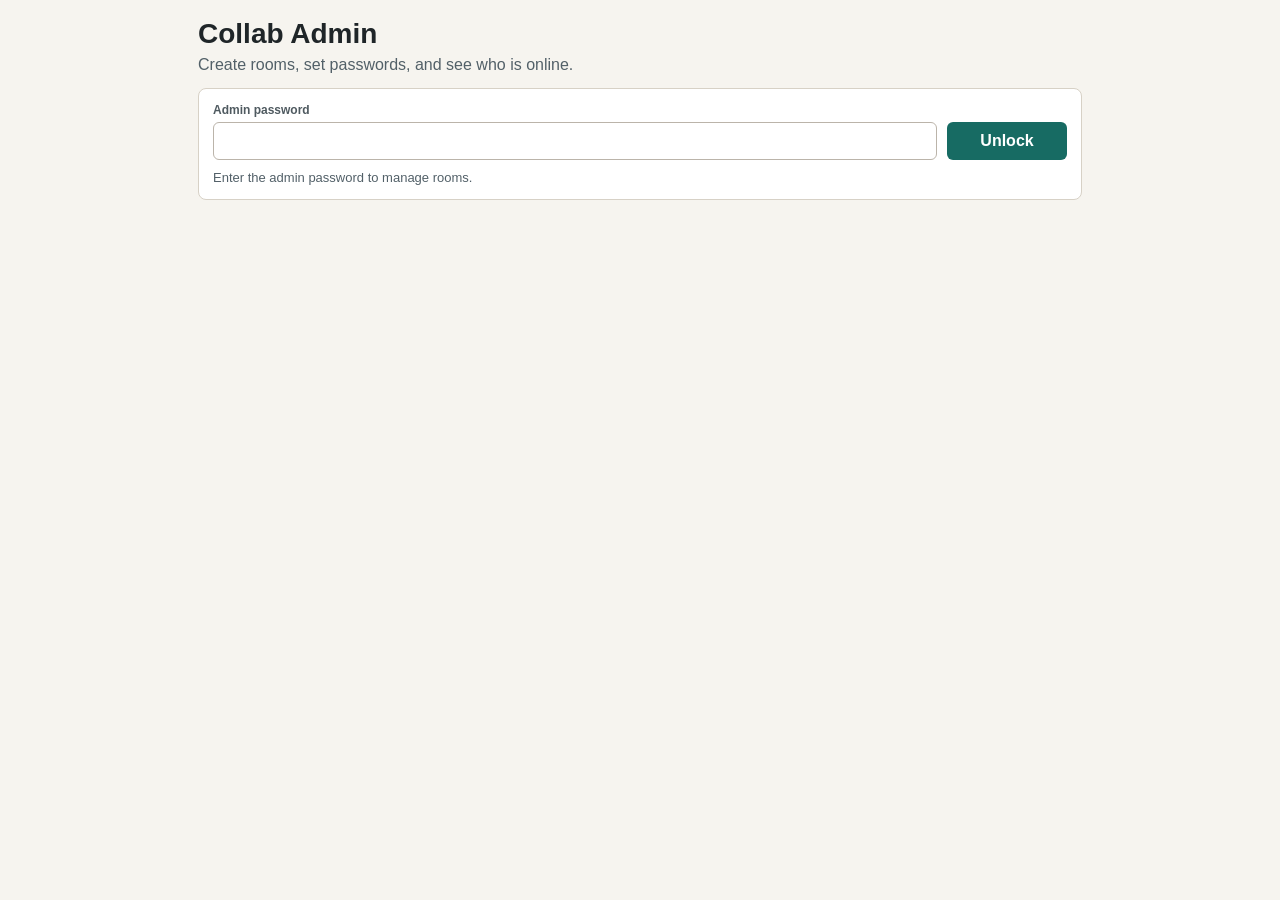
<file: collab/admin.html>
<!doctype html>
<html lang="en">
  <head>
    <meta charset="utf-8">
    <meta name="viewport" content="width=device-width, initial-scale=1">
    <title>GFL HFY Collab Admin</title>
    <link rel="stylesheet" href="admin.css">
  </head>
  <body>
    <main class="admin-shell">
      <header class="admin-header">
        <h1>Collab Admin</h1>
        <p>Create rooms, set passwords, and see who is online.</p>
      </header>

      <section id="login-panel" class="panel">
        <label>
          <span>Admin password</span>
          <input id="admin-password" type="password" autocomplete="current-password">
        </label>
        <button id="admin-login" type="button">Unlock</button>
        <p id="login-status" class="status">Enter the admin password to manage rooms.</p>
      </section>

      <section id="admin-panel" class="admin-panel hidden">
        <div class="toolbar">
          <p id="admin-status" class="status">Ready.</p>
          <button id="refresh" type="button">Refresh</button>
          <button id="logout" type="button" class="secondary">Lock</button>
        </div>

        <section class="panel">
          <h2>Add room</h2>
          <form id="create-form" class="create-form">
            <label>
              <span>Room name</span>
              <input id="new-name" type="text" maxlength="40" placeholder="Mermaid Timeline" required>
            </label>
            <label>
              <span>Password</span>
              <input id="new-password" type="password" maxlength="200" required>
            </label>
            <button type="submit">Create room</button>
          </form>
        </section>

        <section class="panel">
          <h2>Rooms</h2>
          <div id="rooms" class="rooms"></div>
        </section>
      </section>
    </main>
    <script src="admin.js"></script>
  </body>
</html>
</file>
<file: collab/admin.css>
:root {
  color-scheme: light dark;
  font-family: Arial, Helvetica, sans-serif;
  background: #f6f4ef;
  color: #1f2528;
}

* {
  box-sizing: border-box;
}

body {
  margin: 0;
}

.admin-shell {
  max-width: 920px;
  margin: 0 auto;
  padding: 18px;
  display: grid;
  gap: 14px;
}

.admin-header h1 {
  margin: 0 0 6px;
  font-size: 28px;
}

.admin-header p {
  margin: 0;
  color: #526068;
}

.panel,
.room-card {
  background: #ffffff;
  border: 1px solid #d7d1c6;
  border-radius: 8px;
  padding: 14px;
}

.admin-panel {
  display: grid;
  gap: 14px;
}

.hidden {
  display: none !important;
}

.toolbar {
  display: flex;
  gap: 10px;
  align-items: center;
  flex-wrap: wrap;
}

.toolbar .status {
  flex: 1;
  min-width: 180px;
  margin: 0;
}

label {
  display: grid;
  gap: 5px;
  min-width: 0;
}

label span,
.room-card h3 span {
  color: #4f5a60;
  font-size: 12px;
  font-weight: 700;
}

input,
button {
  width: 100%;
  font: inherit;
}

input {
  border: 1px solid #bbb4aa;
  border-radius: 6px;
  padding: 9px;
  background: #fff;
  color: #1f2528;
}

button {
  border: 0;
  border-radius: 6px;
  padding: 10px 12px;
  background: #176b63;
  color: white;
  cursor: pointer;
  font-weight: 700;
}

button.secondary {
  background: #5b676d;
}

button.danger {
  background: #8b3a3a;
}

button:disabled,
input:disabled {
  cursor: not-allowed;
  opacity: 0.58;
}

#login-panel {
  display: grid;
  grid-template-columns: 1fr 120px;
  gap: 10px;
  align-items: end;
}

#login-panel .status {
  grid-column: 1 / -1;
  margin: 0;
}

.create-form {
  display: grid;
  grid-template-columns: 1.4fr 1fr 140px;
  gap: 10px;
  align-items: end;
}

.rooms {
  display: grid;
  gap: 12px;
}

.room-card {
  display: grid;
  gap: 12px;
}

.room-card h3 {
  margin: 0;
  display: flex;
  justify-content: space-between;
  gap: 12px;
  align-items: baseline;
}

.room-meta,
.users,
.status {
  color: #526068;
  font-size: 13px;
}

.users {
  margin: 0;
  padding-left: 18px;
}

.slug-row {
  display: flex;
  flex-wrap: wrap;
  align-items: center;
  gap: 8px;
}

.slug-row code {
  font-family: Consolas, "Courier New", monospace;
}

.slug-row .copy-slug {
  width: auto;
  padding: 4px 10px;
  font-size: 12px;
}

.room-actions {
  display: grid;
  grid-template-columns: 1fr auto auto auto;
  gap: 10px;
  align-items: end;
}

.override-list {
  margin: 10px 0;
  padding: 10px;
  border: 1px solid #e2ddd3;
  border-radius: 8px;
  background: #faf8f3;
}

.override-list ul {
  margin: 8px 0;
  padding-left: 18px;
}

.override-list li {
  margin: 8px 0;
  display: grid;
  gap: 6px;
}

@media (max-width: 760px) {
  #login-panel,
  .create-form,
  .room-actions {
    grid-template-columns: 1fr;
  }
}

@media (prefers-color-scheme: dark) {
  :root {
    background: #111517;
    color: #f3f0e8;
  }

  .panel,
  .room-card {
    background: #1b2124;
    border-color: #333b40;
  }

  input {
    background: #101416;
    border-color: #465057;
    color: #f3f0e8;
  }

  .admin-header p,
  label span,
  .room-meta,
  .users,
  .status {
    color: #a8b0b5;
  }
}
</file>
